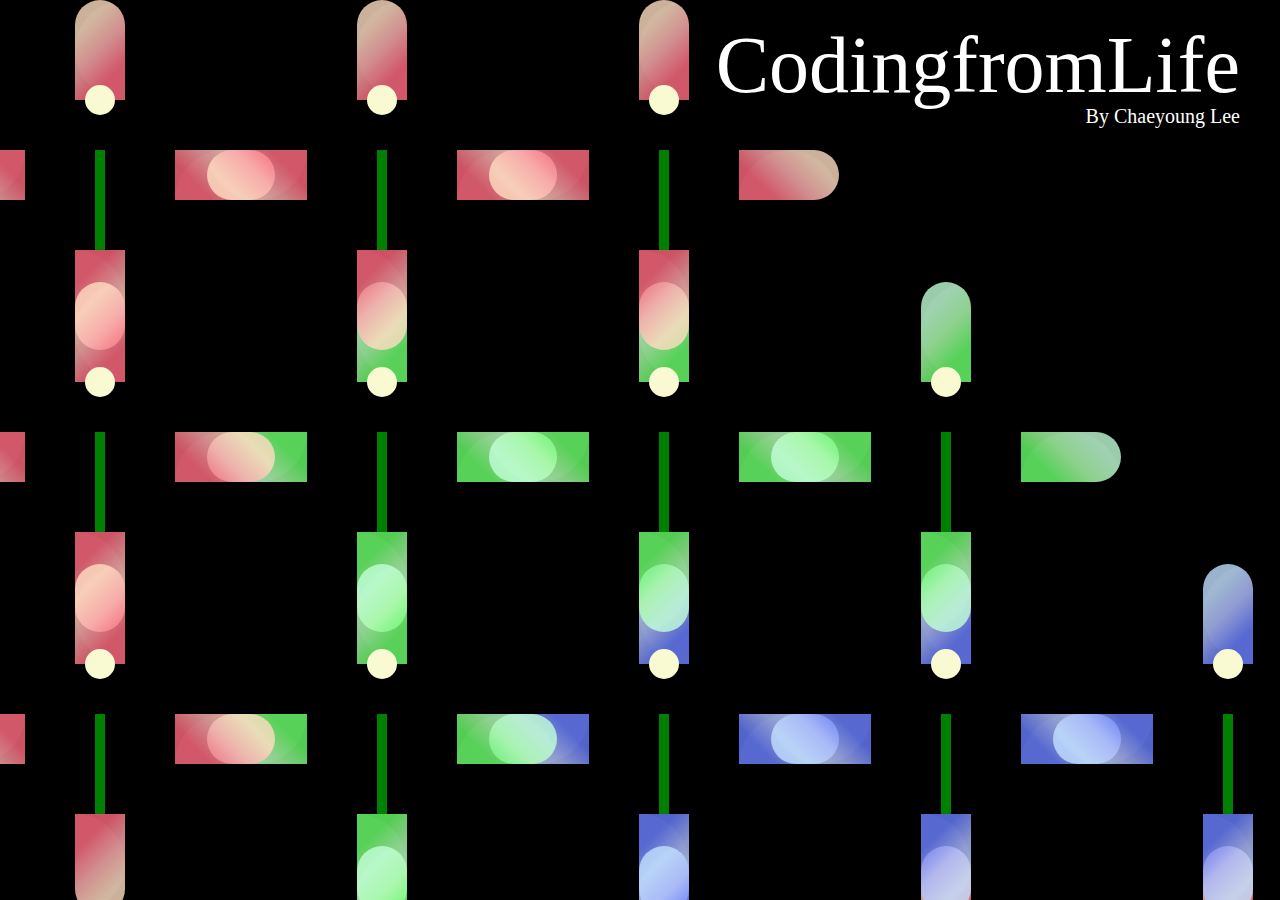
<file: codingfromlife/index.html>
<!DOCTYPE html>
<html lang="en">
<head>
    <meta charset="viewport" content="width=device-width, initial-scale=1.0">
    <title>Interactive Still Life Drawing</title>
    <link rel="stylesheet" href="styles.css">
</head>
<body>
    <h1 id="title">
        CodingfromLife</h1>
    <h2 id="subtitle"S>By Chaeyoung Lee</h1>
    <div id="stage"S>
        <!-- Diagonal row of flowers -->S
        <div class="flower" id="flower1"><div class="stem"></div><div class="petal petal1 pattern1"></div><div class="petal petal2 pattern1"></div><div class="petal petal3 pattern1"></div><div class="petal petal4 pattern1"></div><div class="center"></div></div>
        <div class="flower" id="flower2"><div class="stem"></div><div class="petal petal1 pattern2"></div><div class="petal petal2 pattern2"></div><div class="petal petal3 pattern2"></div><div class="petal petal4 pattern2"></div><div class="center"></div></div>
        <div class="flower" id="flower3"><div class="stem"></div><div class="petal petal1 pattern3"></div><div class="petal petal2 pattern3"></div><div class="petal petal3 pattern3"></div><div class="petal petal4 pattern3"></div><div class="center"></div></div>
        <div class="flower" id="flower4"><div class="stem"></div><div class="petal petal1 pattern4"></div><div class="petal petal2 pattern4"></div><div class="petal petal3 pattern4"></div><div class="petal petal4 pattern4"></div><div class="center"></div></div>
        <!-- Repeated rows of flowers to cover the page -->
        <div class="flower" id="flower5"><div class="stem"></div><div class="petal petal1 pattern1"></div><div class="petal petal2 pattern1"></div><div class="petal petal3 pattern1"></div><div class="petal petal4 pattern1"></div><div class="center"></div></div>
        <div class="flower" id="flower6"><div class="stem"></div><div class="petal petal1 pattern2"></div><div class="petal petal2 pattern2"></div><div class="petal petal3 pattern2"></div><div class="petal petal4 pattern2"></div><div class="center"></div></div>
        <div class="flower" id="flower7"><div class="stem"></div><div class="petal petal1 pattern3"></div><div class="petal petal2 pattern3"></div><div class="petal petal3 pattern3"></div><div class="petal petal4 pattern3"></div><div class="center"></div></div>
        <div class="flower" id="flower8"><div class="stem"></div><div class="petal petal1 pattern4"></div><div class="petal petal2 pattern4"></div><div class="petal petal3 pattern4"></div><div class="petal petal4 pattern4"></div><div class="center"></div></div>
        <div class="flower" id="flower9"><div class="stem"></div><div class="petal petal1 pattern1"></div><div class="petal petal2 pattern1"></div><div class="petal petal3 pattern1"></div><div class="petal petal4 pattern1"></div><div class="center"></div></div>
        <div class="flower" id="flower10"><div class="stem"></div><div class="petal petal1 pattern2"></div><div class="petal petal2 pattern2"></div><div class="petal petal3 pattern2"></div><div class="petal petal4 pattern2"></div><div class="center"></div></div>
        <div class="flower" id="flower11"><div class="stem"></div><div class="petal petal1 pattern3"></div><div class="petal petal2 pattern3"></div><div class="petal petal3 pattern3"></div><div class="petal petal4 pattern3"></div><div class="center"></div></div>
        <div class="flower" id="flower12"><div class="stem"></div><div class="petal petal1 pattern4"></div><div class="petal petal2 pattern4"></div><div class="petal petal3 pattern4"></div><div class="petal petal4 pattern4"></div><div class="center"></div></div>
        <!-- Additional flowers to cover the page -->
        <div class="flower" id="flower13"><div class="stem"></div><div class="petal petal1 pattern1"></div><div class="petal petal2 pattern1"></div><div class="petal petal3 pattern1"></div><div class="petal petal4 pattern1"></div><div class="center"></div></div>
        <div class="flower" id="flower14"><div class="stem"></div><div class="petal petal1 pattern2"></div><div class="petal petal2 pattern2"></div><div class="petal petal3 pattern2"></div><div class="petal petal4 pattern2"></div><div class="center"></div></div>
        <div class="flower" id="flower15"><div class="stem"></div><div class="petal petal1 pattern3"></div><div class="petal petal2 pattern3"></div><div class="petal petal3 pattern3"></div><div class="petal petal4 pattern3"></div><div class="center"></div></div>
        <div class="flower" id="flower16"><div class="stem"></div><div class="petal petal1 pattern4"></div><div class="petal petal2 pattern4"></div><div class="petal petal3 pattern4"></div><div class="petal petal4 pattern4"></div><div class="center"></div></div>
        <div class="flower" id="flower17"><div class="stem"></div><div class="petal petal1 pattern1"></div><div class="petal petal2 pattern1"></div><div class="petal petal3 pattern1"></div><div class="petal petal4 pattern1"></div><div class="center"></div></div>
        <div class="flower" id="flower18"><div class="stem"></div><div class="petal petal1 pattern2"></div><div class="petal petal2 pattern2"></div><div class="petal petal3 pattern2"></div><div class="petal petal4 pattern2"></div><div class="center"></div></div>
        <div class="flower" id="flower19"><div class="stem"></div><div class="petal petal1 pattern3"></div><div class="petal petal2 pattern3"></div><div class="petal petal3 pattern3"></div><div class="petal petal4 pattern3"></div><div class="center"></div></div>
        <div class="flower" id="flower20"><div class="stem"></div><div class="petal petal1 pattern4"></div><div class="petal petal2 pattern4"></div><div class="petal petal3 pattern4"></div><div class="petal petal4 pattern4"></div><div class="center"></div></div>
    </div>
</body>
</html>
</file>
<file: codingfromlife/styles.css>
body {
    background-color: black;
    margin: 0;
    padding: 0;
}

#title {
    position: absolute;
    top: 20px;
    right: 40px;
    font-size: 80px; /* Adjust the size as needed */
    color: white;
    margin: 0;
    font-weight: 100;
}

#subtitle {
    position: absolute;
    top: 105px;
    right: 40px;
    font-size: 20px; /* Adjust the size as needed */
    color: white;
    margin: 0;
    font-weight: 20;
}

#stage {
    position: relative;
    width: 100vw;
    height: 100vh;
    overflow: hidden;
}

/* Flowers */
.flower {
    position: absolute;
    width: 100px;
    height: 200px;
}

/* Define the starting position for the first diagonal row */
#flower1 {
    top: 50px;
    left: 50px;
}

#flower2 {
    top: 332px;
    left: 332px;
}

#flower3 {
    top: 614px;
    left: 614px;
}

#flower4 {
    top: 896px;
    left: 896px;
}

/* Repeat the pattern across the page */
#flower5 {
    top: 50px;
    left: 332px;
}

#flower6 {
    top: 332px;
    left: 614px;
}

#flower7 {
    top: 614px;
    left: 896px;
}

#flower8 {
    top: 896px;
    left: 1178px;
}

#flower9 {
    top: 332px;
    left: 50px;
}

#flower10 {
    top: 614px;
    left: 332px;
}

#flower11 {
    top: 896px;
    left: 614px;
}

#flower12 {
    top: 1178px;
    left: 896px;
}

#flower13 {
    top: 50px;
    left: 614px;
}

#flower14 {
    top: 332px;
    left: 896px;
}

#flower15 {
    top: 614px;
    left: 1178px;
}

#flower16 {
    top: 896px;
    left: 1460px;
}

#flower17 {
    top: 614px;
    left: 50px;
}

#flower18 {
    top: 896px;
    left: 332px;
}

#flower19 {
    top: 1178px;
    left: 614px;
}

#flower20 {
    top: 1460px;
    left: 896px;
}

/* Stems */
.stem {
    position: absolute;
    width: 10px;
    height: 100px;
    background-color: green;
    bottom: 0;
    left: 50%;
    transform: translateX(-50%);
}

/* Petals */
.petal {
    position: absolute;
    width: 50px;
    height: 100px;
    border-radius: 50px 50px 0 0;
    transform-origin: bottom center;
    transition: transform 0.3s, background-color 0.3s;
}

.petal1 {
    transform: rotate(0deg) translate(0, -50px);
    top: 0;
    left: 25px;
}

.petal2 {
    transform: rotate(90deg) translate(0, -50px);
    top: 25px;
    left: 50px;
}

.petal3 {
    transform: rotate(180deg) translate(0, -50px);
    top: 50px;
    left: 25px;
}

.petal4 {
    transform: rotate(270deg) translate(0, -50px);
    top: 25px;
    left: 0;
}

/* Patterns for each flower */
.pattern1 {
    background: linear-gradient(135deg, rgba(255, 221, 193, 0.8) 25%, rgba(255, 171, 171, 0.8) 50%, rgba(255, 103, 125, 0.8) 75%), url('data:image/svg+xml,<svg xmlns="http://www.w3.org/2000/svg" width="40" height="40" viewBox="0 0 40 40"><g fill="%23fff" fill-opacity="0.1"><circle cx="20" cy="20" r="20"/></g></svg>');
    background-size: cover;
}

.pattern2 {
    background: linear-gradient(135deg, rgba(193, 255, 215, 0.8) 25%, rgba(171, 255, 171, 0.8) 50%, rgba(103, 255, 103, 0.8) 75%), url('data:image/svg+xml,<svg xmlns="http://www.w3.org/2000/svg" width="40" height="40" viewBox="0 0 40 40"><g fill="%23fff" fill-opacity="0.1"><circle cx="20" cy="20" r="20"/></g></svg>');
    background-size: cover;
}

.pattern3 {
    background: linear-gradient(135deg, rgba(193, 224, 255, 0.8) 25%, rgba(171, 186, 255, 0.8) 50%, rgba(103, 125, 255, 0.8) 75%), url('data:image/svg+xml,<svg xmlns="http://www.w3.org/2000/svg" width="40" height="40" viewBox="0 0 40 40"><g fill="%23fff" fill-opacity="0.1"><circle cx="20" cy="20" r="20"/></g></svg>');
    background-size: cover;
}

.pattern4 {
    background: linear-gradient(135deg, rgba(255, 209, 193, 0.8) 25%, rgba(255, 171, 171, 0.8) 50%, rgba(255, 103, 125, 0.8) 75%), url('data:image/svg+xml,<svg xmlns="http://www.w3.org/2000/svg" width="40" height="40" viewBox="0 0 40 40"><g fill="%23fff" fill-opacity="0.1"><circle cx="20" cy="20" r="20"/></g></svg>');
    background-size: cover;
}

/* Flower center */
.center {
    position: absolute;
    width: 30px;
    height: 30px;
    background-color: lightgoldenrodyellow;
    border-radius: 50%;
    top: 35px;
    left: 35px;
}

/* Hover Effects */
.flower:hover .petal {
    transform: scale(1.1);
    background-color: rgba(255, 255, 0, 0.8); /* Change to yellow on hover */
}

.flower:hover .pattern1 {
    background: linear-gradient(135deg, rgba(255, 255, 0, 0.8) 25%, rgba(255, 204, 0, 0.8) 50%, rgba(255, 153, 0, 0.8) 75%);
}

.flower:hover .pattern2 {
    background: linear-gradient(135deg, rgba(0, 255, 255, 0.8) 25%, rgba(0, 204, 204, 0.8) 50%, rgba(0, 153, 153, 0.8) 75%);
}

.flower:hover .pattern3 {
    background: linear-gradient(135deg, rgba(204, 255, 0, 0.8) 25%, rgba(153, 204, 0, 0.8) 50%, rgba(102, 153, 0, 0.8) 75%);
}

.flower:hover .pattern4 {
    background: linear-gradient(135deg, rgba(255, 0, 255, 0.8) 25%, rgba(204, 0, 204, 0.8) 50%, rgba(153, 0, 153, 0.8) 75%);
}
</file>
